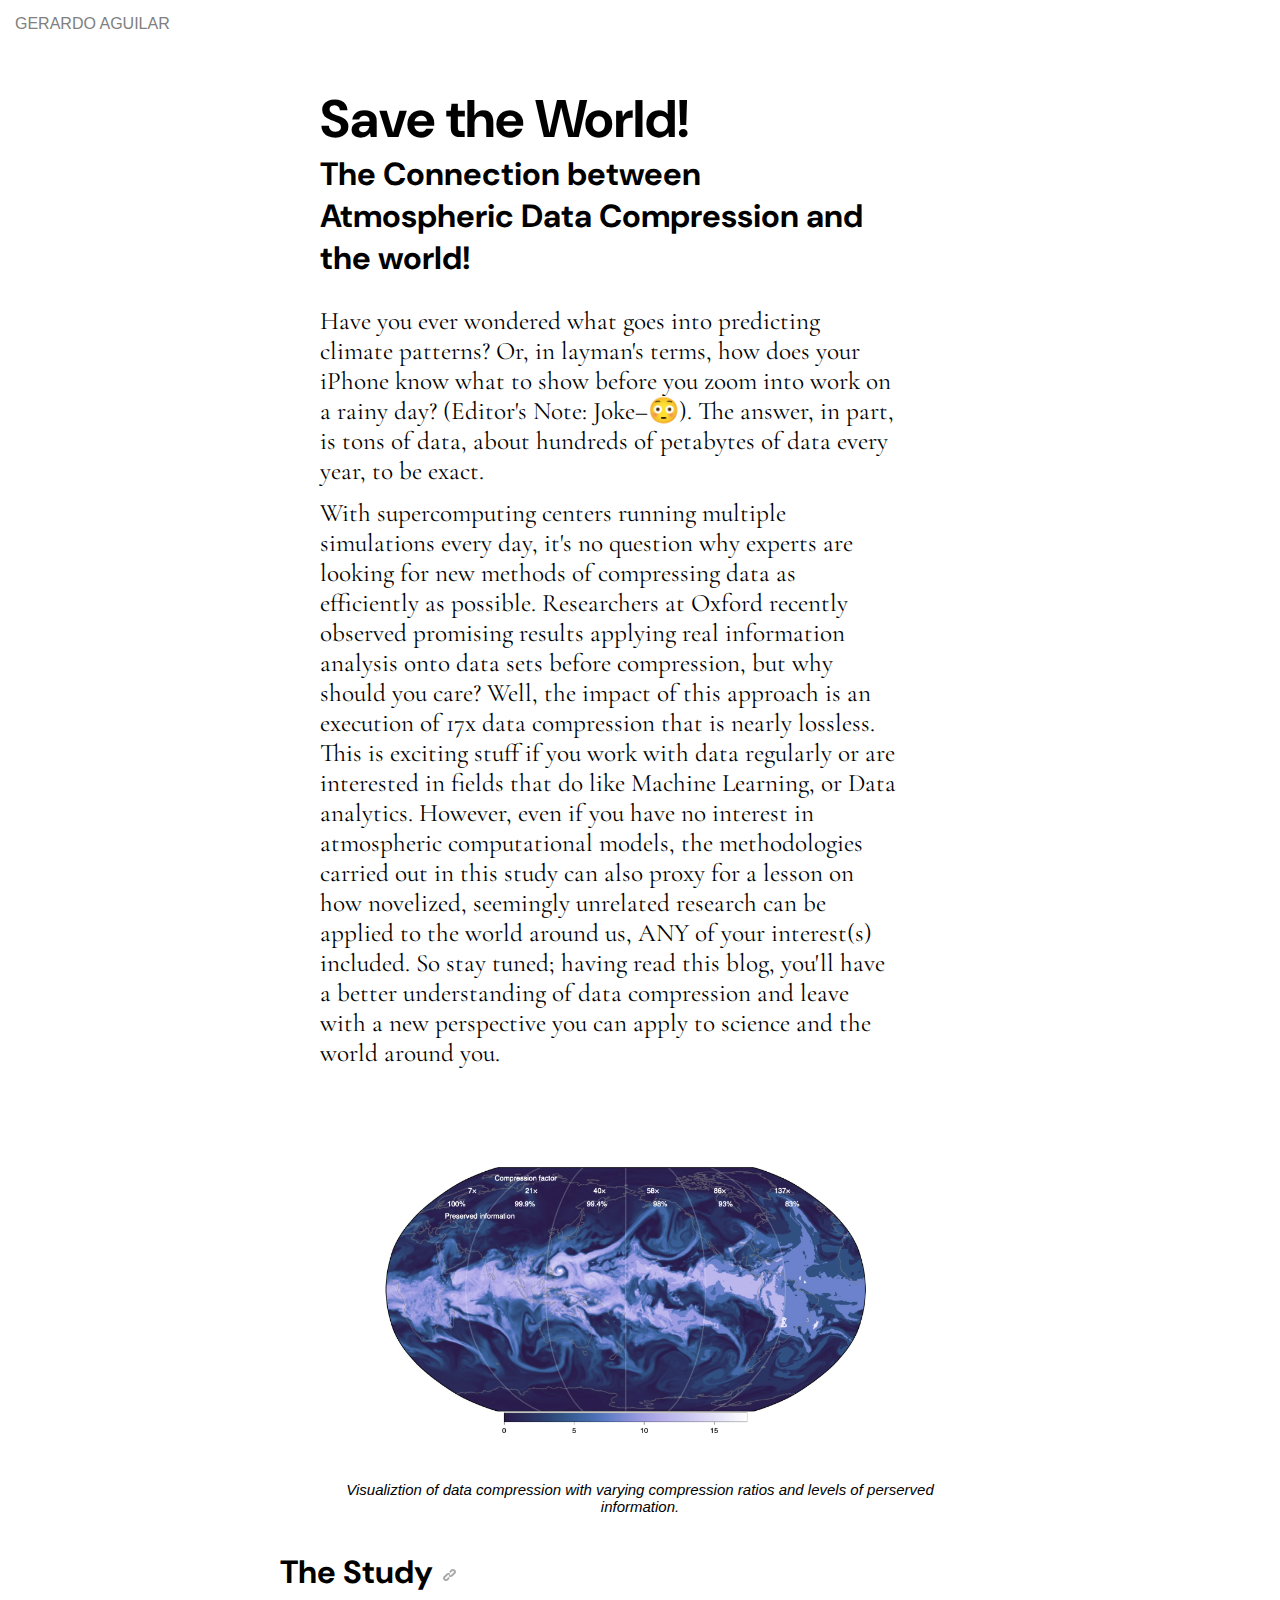
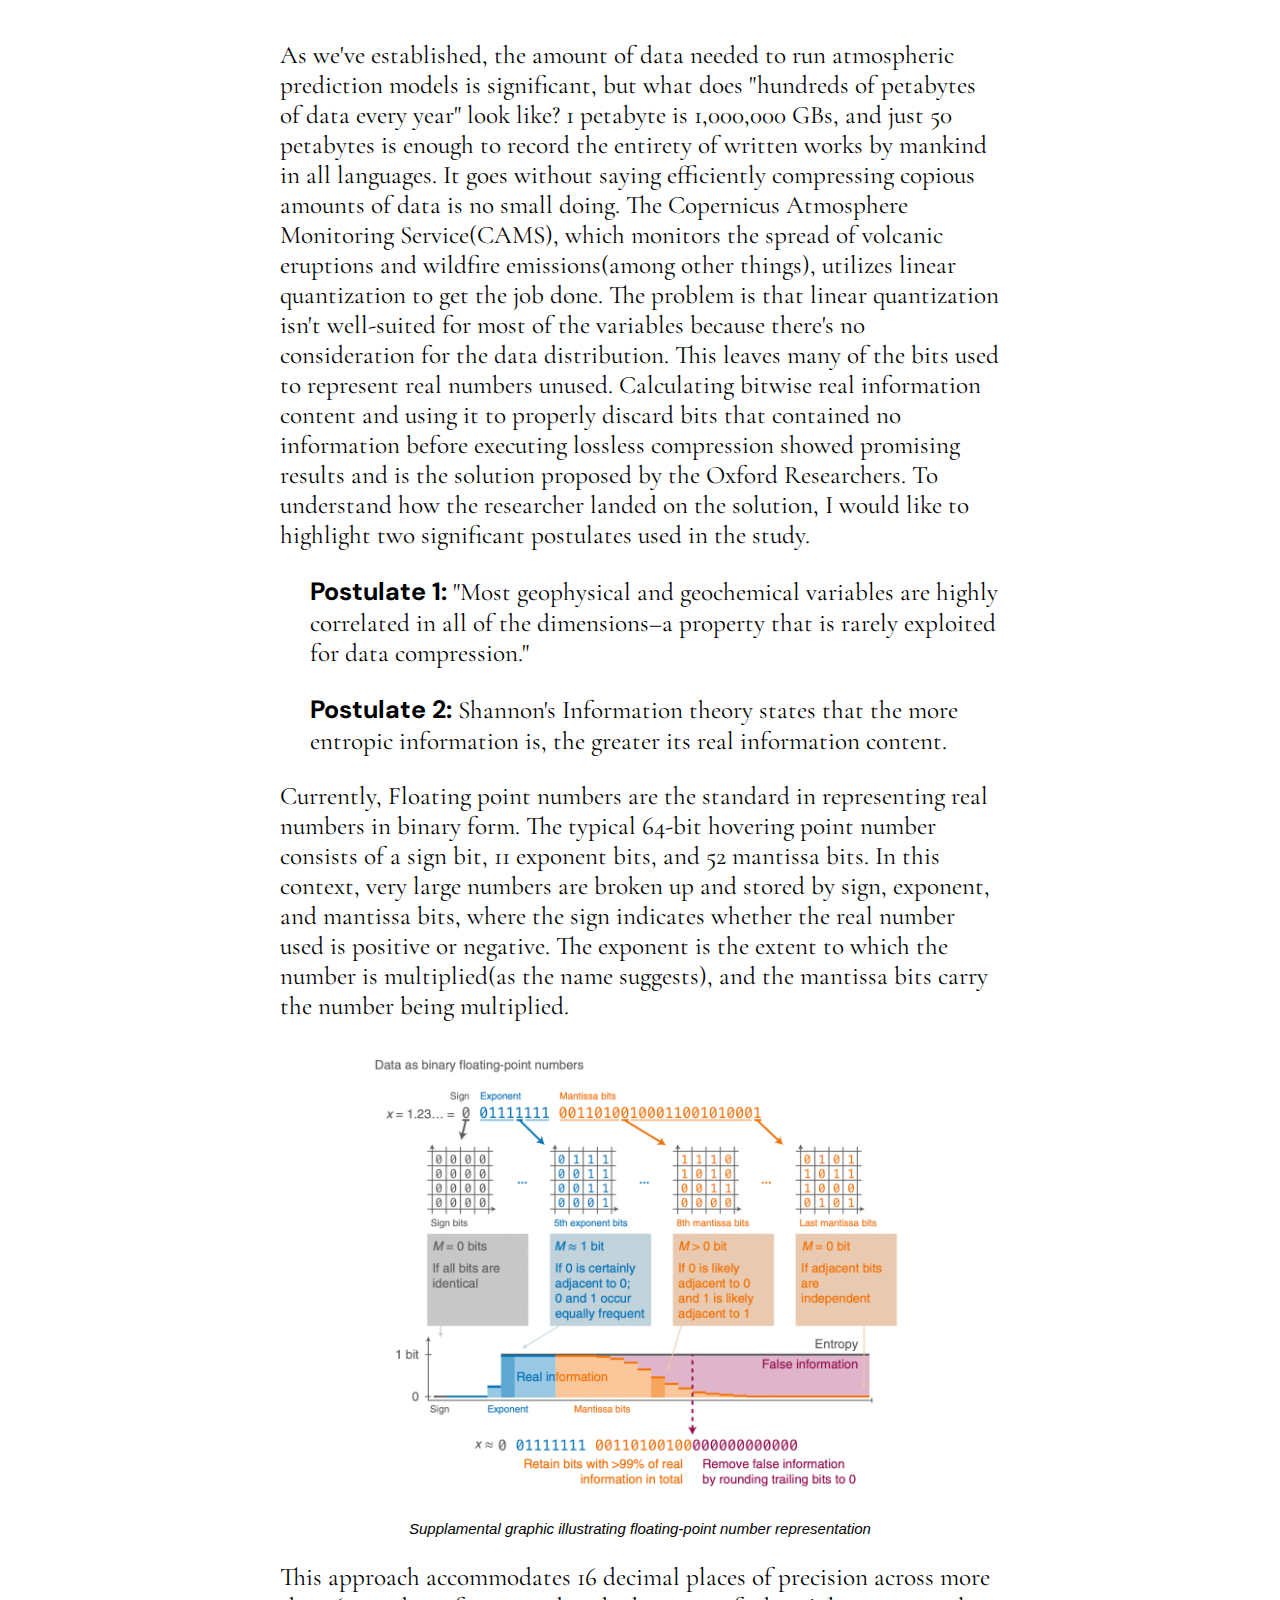
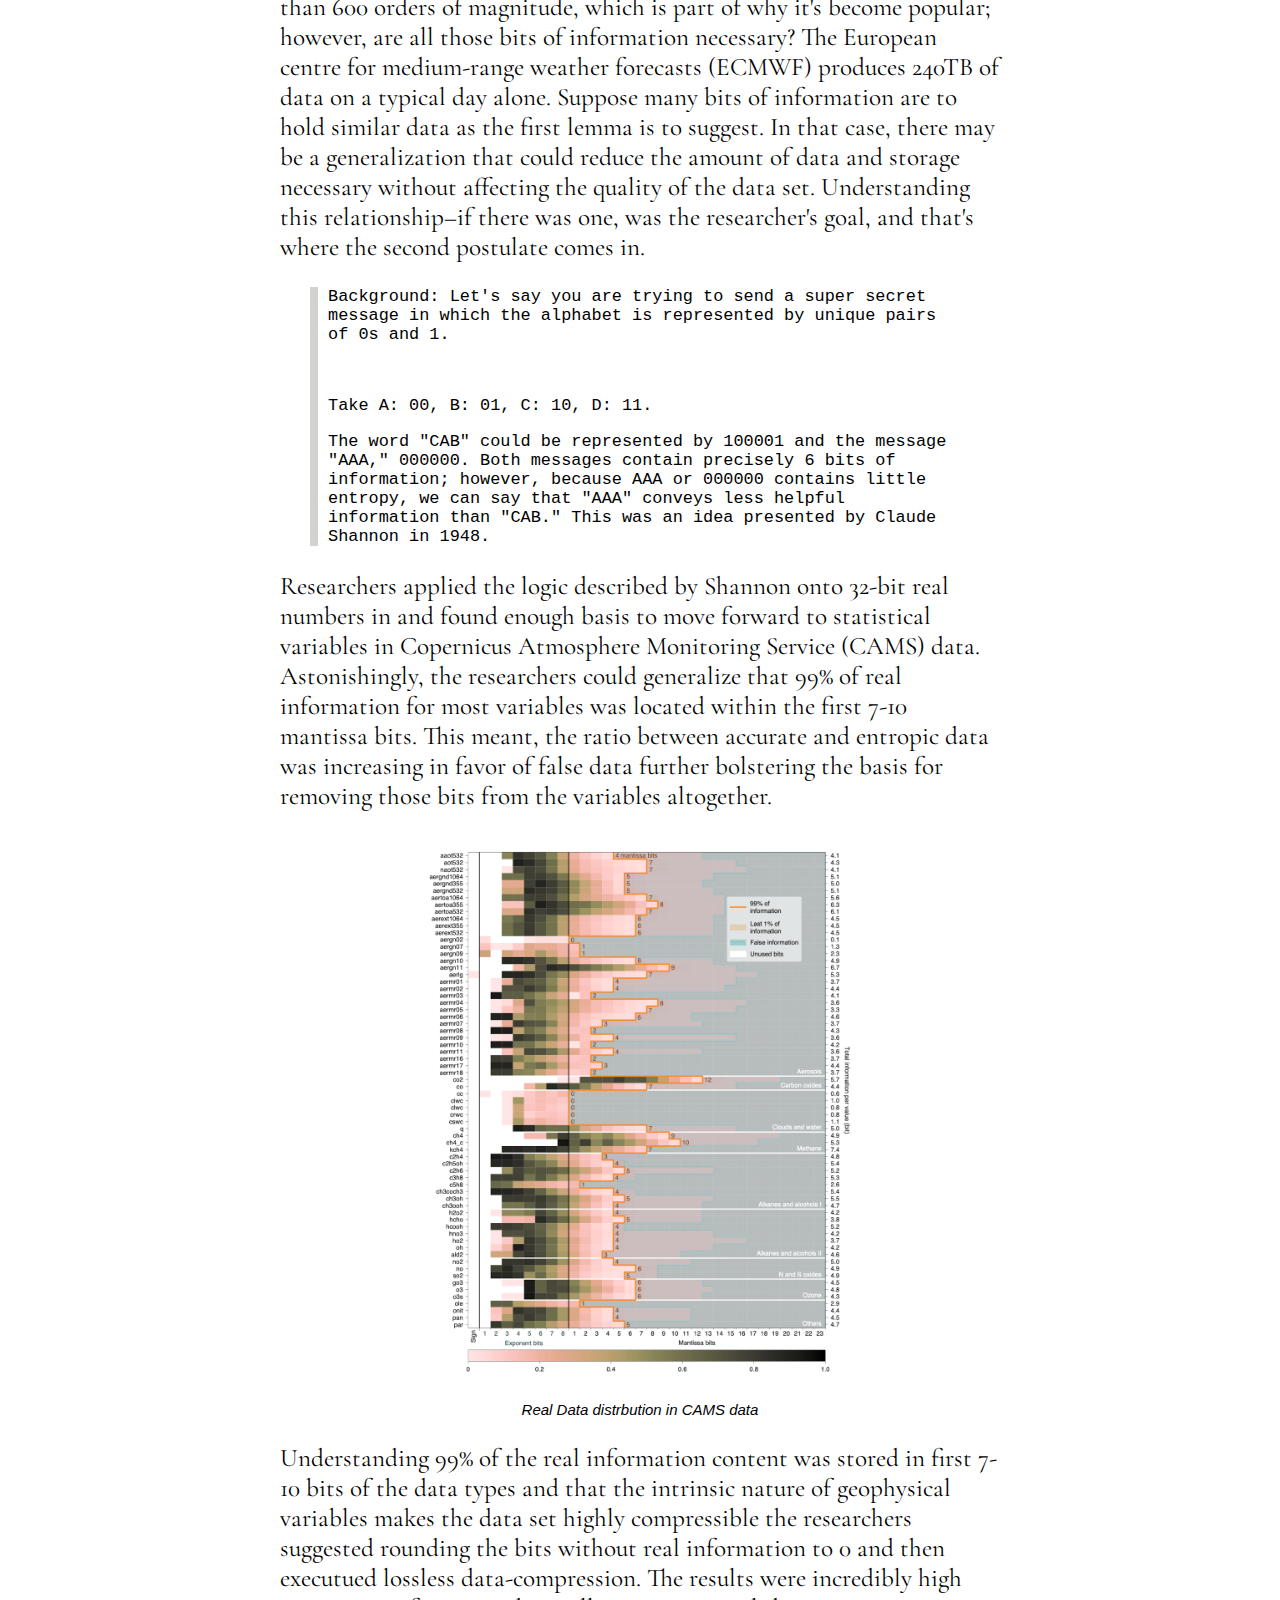
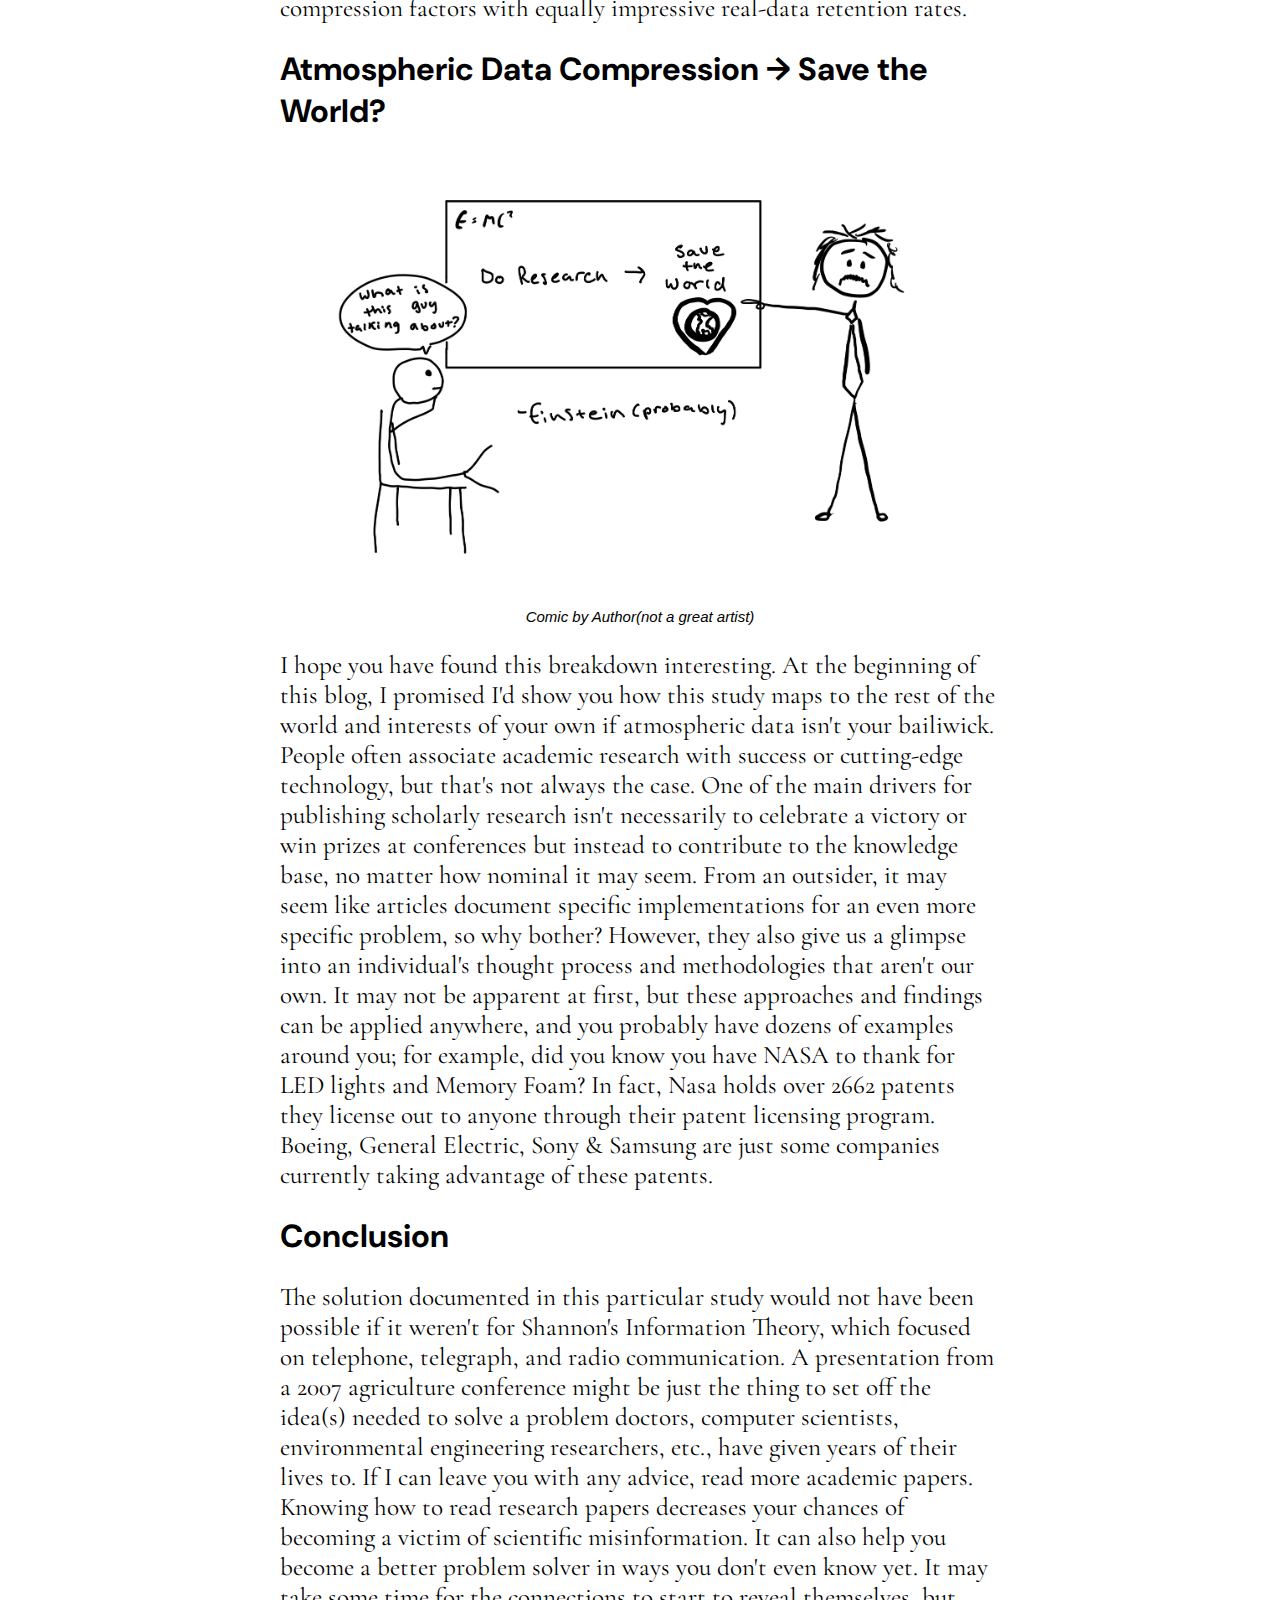
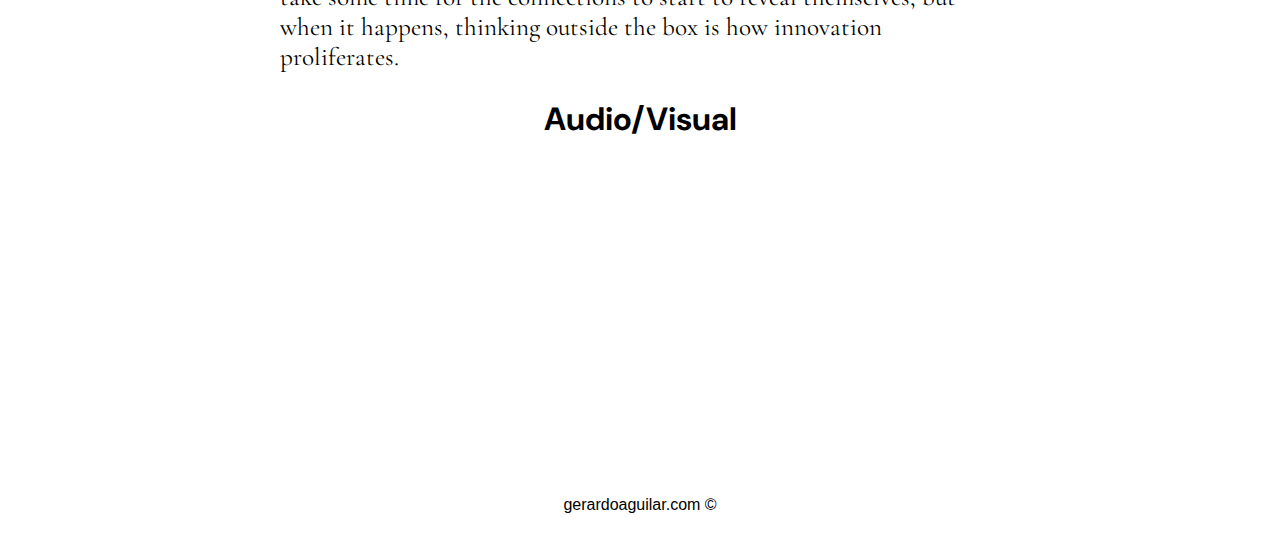
<file: a2.html>
<!DOCTYPE html>
<html>
<head>
	<meta charset="utf-8">
	<meta name="viewport" content="width=device-width, initial-scale=1">
	<title></title>
</head>
<link rel="preconnect" href="https://fonts.googleapis.com">
<link rel="preconnect" href="https://fonts.gstatic.com" crossorigin>
<link href="https://fonts.googleapis.com/css2?family=Cormorant+Garamond:wght@300;400&family=DM+Sans:ital,wght@1,700&display=swap" rel="stylesheet">

<style>
	@media (min-width: 1300px) {
		.introtxt {
			flex-direction: row;
		}



	}
	@media (max-width: 1300px) {
		.introtxt {
			flex-direction: column-reverse;
		}



	}
	
	body {
		margin: 0;
		padding: 0;
	}
	p {
		font-family: 'Cormorant Garamond', serif;
		font-size: 2.8vh;
	}
	.flex-box {
		display: flex;
		flex-direction: row;
		align-items: center;
	}
	.flex-box > img {
		margin-top: 5px;
		margin-left: 10px;

	}
	.pagewrapper {
		max-width: 720px;
		margin: auto;
	}
	.introtxt {
		display: flex;
		align-items: center;
	}
	#flexitem, #flexitem-2 {
		width: 50%;
	}
	#flexitem > img {
		margin-top: 7vh;
		width: 45vw;
		margin-left: auto;
		display: block;
		margin-right: auto;
	}

	#hulk-image > img {
		float: left;
		shape-outside: polygon(66% 43%, 61% 54%, 60% 59%, 63% 64%, 61% 71%, 33% 73%, 33% 28%, 68% 18%, 82% 31%, 64% 36%);
	}
	#title-card {
		font-family: 'DM Sans', sans-serif;
		width: 90%;
	}

	h1, h2 {
		font-family: 'DM Sans', sans-serif;

	}
	#title-card > h1 {
		margin-bottom: 0px;
		font-size: 3.3em;
	}
	#title-card > h2 {
		margin-top: 0px;
		font-size: 2em;
	}
	#title-card > p {
		margin-top: 12px;
		margin-bottom: 12px;
	}
	.header {
		font-family: sans-serif;
		text-align: center;
		width: 100%;
		height: 50px;
	}
	.center {
		display: block;
		margin-left: auto;
		margin-right: auto;
  		padding: 10px;

	}
	ul {
  		list-style-type: none;
  		margin: 0;
  		padding: 0;
	}
	.nav {
		display: flex;
		flex-direction: row;
	}
	.nav li {
		margin-top: 15px;
		margin-left: 15px;
		
	}
	a {
		text-decoration: none;
		color: grey;
	}
	.sidebar {
		border-left: solid;
		border-width: 8px;
		border-color: #D2D3CE;
		margin-left: 30px;
		max-width: 30vw;
		min-width: 70vh;
	}
	.sidebar p {
		font-family: monospace;
		font-size: 1.3em;
		padding-left: 10px;

	}
	b {
		font-family: 'DM Sans', sans-serif;
	}
	.postulates {
		padding-left: 30px;
	}
	.caption {
		font-family: arial;
		font-style: italic;
		font-size: 15px;
		text-align: center;
	}

</style>
<body>

<div class="main">
	<div class="header">
		<ul class="nav">
  			<li><a href="https://gerardoaguilar.com/comingSoon.html/comingsoon.html">GERARDO AGUILAR</a></li>
		</ul>
	</div>
	<div class="introtxt">
	<div id="flexitem">
		<img src="./images/datacompression.png">
		<p class="caption"> Visualiztion of data compression with varying compression ratios and levels of perserved information. </p> 
	</div>
	<div id="flexitem-2">
		<div id="title-card">
			<h1 id="heading">Save the World!</h1>
			<h2 id="sub-heading">
				The Connection between Atmospheric Data Compression and the world!
			</h2>
			<p>Have you ever wondered what goes into predicting climate patterns? Or, in layman's terms, how does your iPhone know what to show before you zoom into work on a rainy day? (Editor's Note: Joke–😳). The answer, in part, is tons of data, about hundreds of petabytes of data every year, to be exact. </p>
			<p> With supercomputing centers running multiple simulations every day, it's no question why experts are looking for new methods of compressing data as efficiently as possible. Researchers at Oxford recently observed promising results applying real information analysis onto data sets before compression, but why should you care? Well, the impact of this approach is an execution of 17x data compression that is nearly lossless. This is exciting stuff if you work with data regularly or are interested in fields that do like Machine Learning, or Data analytics. However, even if you have no interest in atmospheric computational models, the methodologies carried out in this study can also proxy for a lesson on how novelized, seemingly unrelated research can be applied to the world around us, ANY of your interest(s) included. So stay tuned; having read this blog, you'll have a better understanding of data compression and leave with a new perspective you can apply to science and the world around you.</p>
		</div>
	</div>
</div>
	<div class="pagewrapper">
		


	<div class="main-text">
	<div class="flex-box">
		<h1>The Study</h1>
		<ul>
			<li><a target="_blank" href="./images/datacompression.png"><img src="./images/link.svg" style="margin-left: 10px;margin-top: 10px;width:1vw;"></a></li>
		</ul>
	</div>

	<p>As we've established, the amount of data needed to run atmospheric prediction models is significant, but what does "hundreds of petabytes of data every year" look like? 1 petabyte is 1,000,000 GBs, and just 50 petabytes is enough to record the entirety of written works by mankind in all languages. It goes without saying efficiently compressing copious amounts of data is no small doing. The Copernicus Atmosphere Monitoring Service(CAMS), which monitors the spread of volcanic eruptions and wildfire emissions(among other things), utilizes linear quantization to get the job done. The problem is that linear quantization isn't well-suited for most of the variables because there's no consideration for the data distribution. This leaves many of the bits used to represent real numbers unused. Calculating bitwise real information content and using it to properly discard bits that contained no information before executing lossless compression showed promising results and is the solution proposed by the Oxford Researchers. To understand how the researcher landed on the solution, I would like to highlight two significant postulates used in the study. </p>

	<div class="postulates">
		<p><b>Postulate 1:</b> "Most geophysical and geochemical variables are highly correlated in all of the dimensions–a property that is rarely exploited for data compression."</p>
		<p><b>Postulate 2:</b> Shannon's Information theory states that the more entropic information is, the greater its real information content.</p>
	</div>
		
	<p>Currently, Floating point numbers are the standard in representing real numbers in binary form. The typical 64-bit hovering point number consists of a sign bit, 11 exponent bits, and 52 mantissa bits. In this context, very large numbers are broken up and stored by sign, exponent, and mantissa bits, where the sign indicates whether the real number used is positive or negative. The exponent is the extent to which the number is multiplied(as the name suggests), and the mantissa bits carry the number being multiplied.</p>
	<div>
		<img class = "center" width=75% src="./images/datarep.png">
		<p class="caption">Supplamental graphic illustrating floating-point number representation</p> 	
	</div> 
	<p>This approach accommodates 16 decimal places of precision across more than 600 orders of magnitude, which is part of why it's become popular; however, are all those bits of information necessary? The European centre for medium-range weather forecasts (ECMWF) produces 240TB of data on a typical day alone. Suppose many bits of information are to hold similar data as the first lemma is to suggest. In that case, there may be a generalization that could reduce the amount of data and storage necessary without affecting the quality of the data set. Understanding this relationship–if there was one, was the researcher's goal, and that's where the second postulate comes in. 
	</p>
	<div class="sidebar">
		<p>Background: Let's say you are trying to send a super secret message in which the alphabet is represented by unique pairs of 0s and 1. </p> 
		<br>
		<p>Take A: 00, B: 01, C: 10, D: 11. </p>
		<p>The word "CAB" could be represented by 100001 and the message "AAA," 000000. Both messages contain precisely 6 bits of information; however, because AAA or 000000 contains little entropy, we can say that "AAA" conveys less helpful information than "CAB." This was an idea presented by Claude Shannon in 1948.</p>
	</div>
	
	<p>Researchers applied the logic described by Shannon onto 32-bit real numbers in and found enough basis to move forward to statistical variables in Copernicus Atmosphere Monitoring Service (CAMS) data. Astonishingly, the researchers could generalize that 99% of real information for most variables was located within the first 7-10 mantissa bits. This meant, the ratio between accurate and entropic data was increasing in favor of false data further bolstering the basis for removing those bits from the variables altogether. </p>
	<div>
		<img class = "center" width = 60% src="./images/fig2.png"> 	
		<p class="caption">Real Data distrbution in CAMS data </p> 
	</div> 
	
	<p>Understanding 99% of the real information content was stored in first 7-10 bits of the data types and that the intrinsic nature of geophysical variables makes the data set highly compressible the researchers suggested rounding the bits without real information to 0 and then executued lossless data-compression. The results were incredibly high compression factors with equally impressive real-data retention rates.</p>
<h1> Atmospheric Data Compression &rarr; Save the World?</h1>
	<div>
		<img class = "center" width= 90% src="./images/comic.jpeg"> 
		<p class="caption">Comic by Author(not a great artist)</p> 	
	</div> 
	<p>I hope you have found this breakdown interesting. At the beginning of this blog, I promised I'd show you how this study maps to the rest of the world and interests of your own if atmospheric data isn't your bailiwick. People often associate academic research with success or cutting-edge technology, but that's not always the case. One of the main drivers for publishing scholarly research isn't necessarily to celebrate a victory or win prizes at conferences but instead to contribute to the knowledge base, no matter how nominal it may seem. From an outsider, it may seem like articles document specific implementations for an even more specific problem, so why bother? However, they also give us a glimpse into an individual's thought process and methodologies that aren't our own. It may not be apparent at first, but these approaches and findings can be applied anywhere, and you probably have dozens of examples around you; for example, did you know you have NASA to thank for LED lights and Memory Foam? In fact, Nasa holds over 2662 patents they license out to anyone through their patent licensing program. Boeing, General Electric, Sony & Samsung are just some companies currently taking advantage of these patents. </p>
<h1>Conclusion</h1>
	<p>The solution documented in this particular study would not have been possible if it weren't for Shannon's Information Theory, which focused on telephone, telegraph, and radio communication. A presentation from a 2007 agriculture conference might be just the thing to set off the idea(s) needed to solve a problem doctors, computer scientists, environmental engineering researchers, etc., have given years of their lives to. If I can leave you with any advice, read more academic papers. Knowing how to read research papers decreases your chances of becoming a victim of scientific misinformation. It can also help you become a better problem solver in ways you don't even know yet. It may take some time for the connections to start to reveal themselves, but when it happens, thinking outside the box is how innovation proliferates. </p>
</p>
	<h1 style="text-align: center">Audio/Visual</h1>
	<div id = "video">
		<iframe class="center" width="560" height="315" src="https://www.youtube.com/embed/Rq3RNFSkd8E" title="YouTube video player" frameborder="0" allow="accelerometer; autoplay; clipboard-write; encrypted-media; gyroscope; picture-in-picture; web-share" allowfullscreen></iframe>
	</div>
</div>
<div class="header">
	gerardoaguilar.com &copy
</div>
</div>
</div>



</body>
</html>
</file>
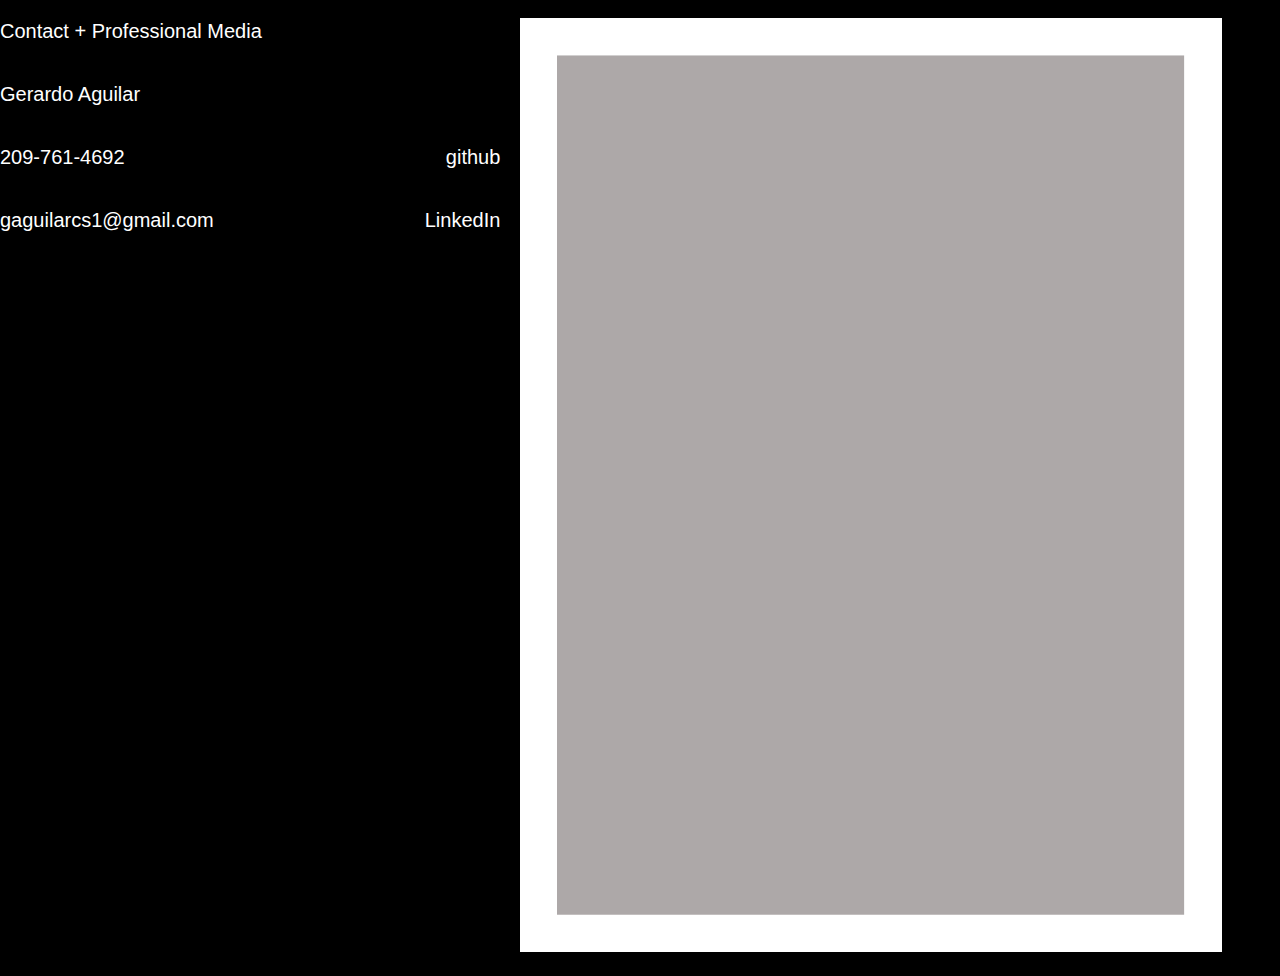
<file: flex.html>
<!DOCTYPE html>
<html lang="en" dir="ltr">
  <head>
    <meta charset="utf-8">
    <title></title>
    <style media="screen">
      p {
        font-family: Arial;
        font-size: 20px;
        color: white;
      }
      .about-container {
        width: calc(55% - 22.5px)
      }
      img {
        padding: 20px;
        width: 70%;
      }
      body {
        background-color: black;
        margin: 0;
      }
      .flex-split {
        display: flex;
        flex-direction: row;
        justify-content: space-between;
      }
      #photo {
        display:flex;
        justify-content: center;
      }
      img {
        padding-top: 18px;
        width: 90%;
      }
      .text {
        display:flex;
        width: 100%
        flex-direction: row;
      }
      .contact-row {
        display:flex;
        justify-content: space-between;
        width: 100%;
        align-items: center;
      }
      a {
        font-size: 20px;
        font-family: arial;
        text-decoration: none;
        color: white;
        padding-top: 15px;
      }
    </style>
  </head>
  <body>
  <div class="flex-split">
    <div class="about-container">
      <div class="contact-container">
        <div class="contact-title-container">
          <div class="contact-title">
            <p>Contact + Professional Media</p>
          </div>
            <div class="contact-row">
              <div class="contact-item"><p>Gerardo Aguilar</p></div>
              <div></div>
            </div>
            <div class="contact-row">
              <div class="contact-item"><p>209-761-4692</p></div>
              <div><a href="">github</a></div>
            </div>
            <div class="contact-row">
              <div class="contact-item"><p>gaguilarcs1@gmail.com</p></div>
              <div><a href="">LinkedIn</a></div>
            </div>
        </div>
      </div>
    </div>
    <div class="image">
      <img src="SCR-20220303-ioc.png" alt="">
    </div>
  </div>


  </body>
</html>
</file>
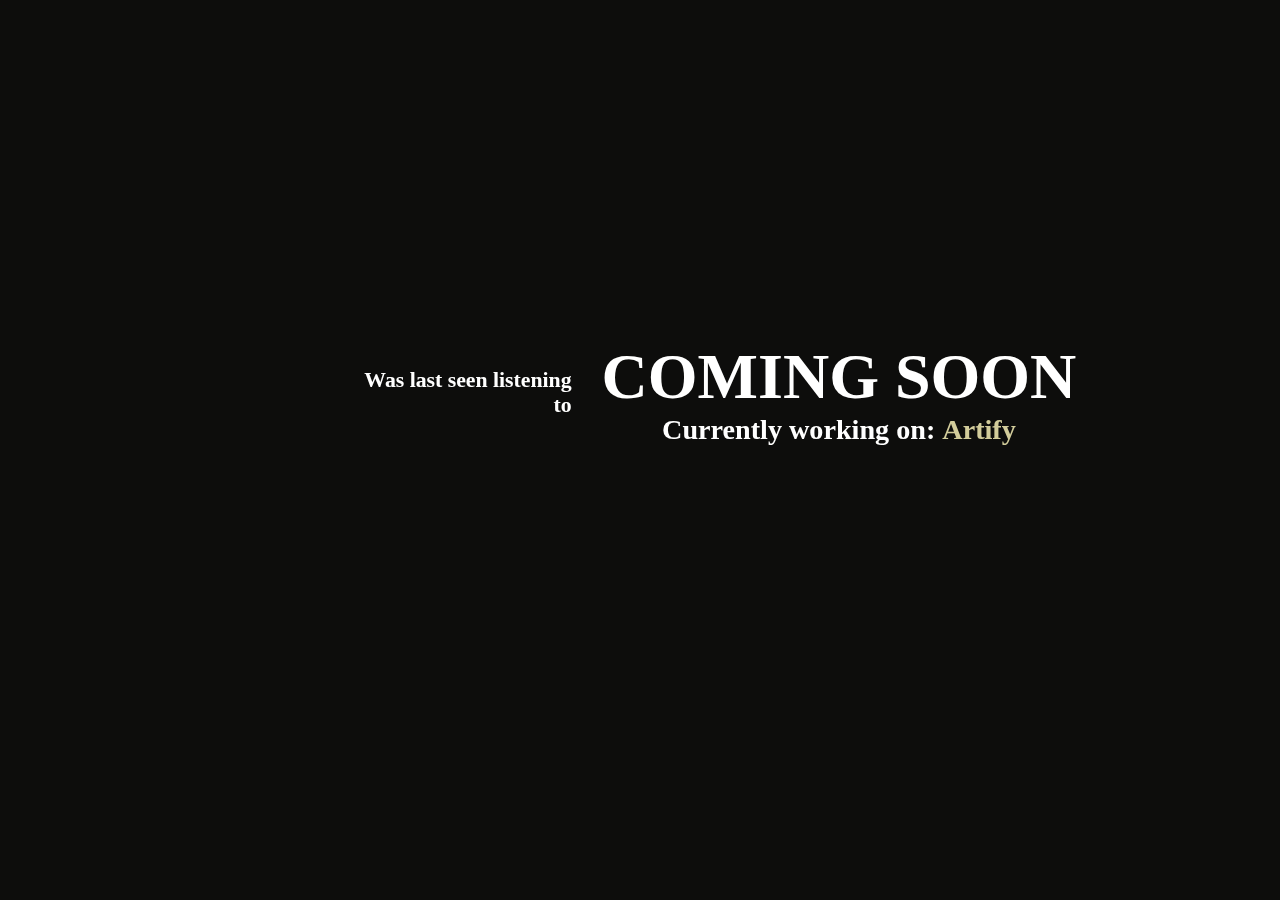
<file: comingSoon.html/comingsoon.html>
<!DOCTYPE html>
<html lang="en" dir="ltr">

<head>
  <meta charset="utf-8">

  <title>COMING SOON</title>
  <script src="script.js">

  </script>
  <style media="screen">
    @font-face {
      font-family: "Helvetic Neue";
      src: url("HelveticaNeue-Bold.otf") format("otf");
    }


    body {
      background-color: #0d0d0c;
      margin: 0;
    }

    .photo {
      padding-right: 15px;
      padding-bottom: 15px;
      padding-top: 15px;
    }

    .photo img {
      width: 15vw;
      border-radius: 50%;
      border: 3px solid #D2CD99;

    }

    p,
    span {
      font-family: "Helvetica Neue";
      font-weight: bold;
      font-size: 1.7vw;
      color: white;

    }

    .music {
      font-family: "Helvetica Neue";
      font-weight: bold;
      border-radius: 20px;
      width: 47vw;
      justify-content: end;
      display: flex;
      align-items: center;
    }

    .song {
      text-align: right;
      margin-left: 45px;
      margin-right: 15px;
      font-size: 1.7vw;
    }



    .flexSplit {
      position: fixed;
      padding-top: 35vh;
      display: flex;
      flex-direction: row;

      margin-top: 25px;
      font-size: 21px;
      text-align: center;

      -webkit-animation: fadein 4s;
      /* Safari, Chrome and Opera > 12.1 */
      -moz-animation: fadein 4s;
      /* Firefox < 16 */
      -ms-animation: fadein 4s;
      /* Internet Explorer */
      -o-animation: fadein 4s;
      /* Opera < 12.1 */
      animation: fadein 4s;
    }


    @keyframes fadein {
      from {
        opacity: 0;
      }

      to {
        opacity: 1;
      }
    }

    /* Firefox < 16 */
    @-moz-keyframes fadein {
      from {
        opacity: 0;
      }

      to {
        opacity: 1;
      }
    }

    /* Safari, Chrome and Opera > 12.1 */
    @-webkit-keyframes fadein {
      from {
        opacity: 0;
      }

      to {
        opacity: 1;
      }
    }

    /* Internet Explorer */
    @-ms-keyframes fadein {
      from {
        opacity: 0;
      }

      to {
        opacity: 1;
      }
    }

    /* Opera < 12.1 */
    @-o-keyframes fadein {
      from {
        opacity: 0;
      }

      to {
        opacity: 1;
      }
    }

    .info {
      margin: auto;
    }

    .info h1,
    h2 {
      font-family: HelveticaNeue;
      color: white;
      margin: 0;

    }

    h1 {
      font-size: 5vw;
    }

    h2 {
      font-size: 2.2vw;
    }

    h2 span {
      font-size: inherit;

    }

    strong {
      color: #D2CC9B;
    }
  </style>

</head>

<body>
  <div class="parentDiv">
    <div class="flexSplit">
      <div class="music">
        <div class="song">
          <span id="cur">Was last seen listening<br>to</span>
          <span id="artistSong"></span>
        </div>
        <div class="photo"></div>
      </div>

      <div class="info">
        <h1>COMING SOON</h1>
        <h2>Currently working on: <strong>Artify</strong></h2>

      </div>
    </div>

  </div>

</body>

</html>
</file>
